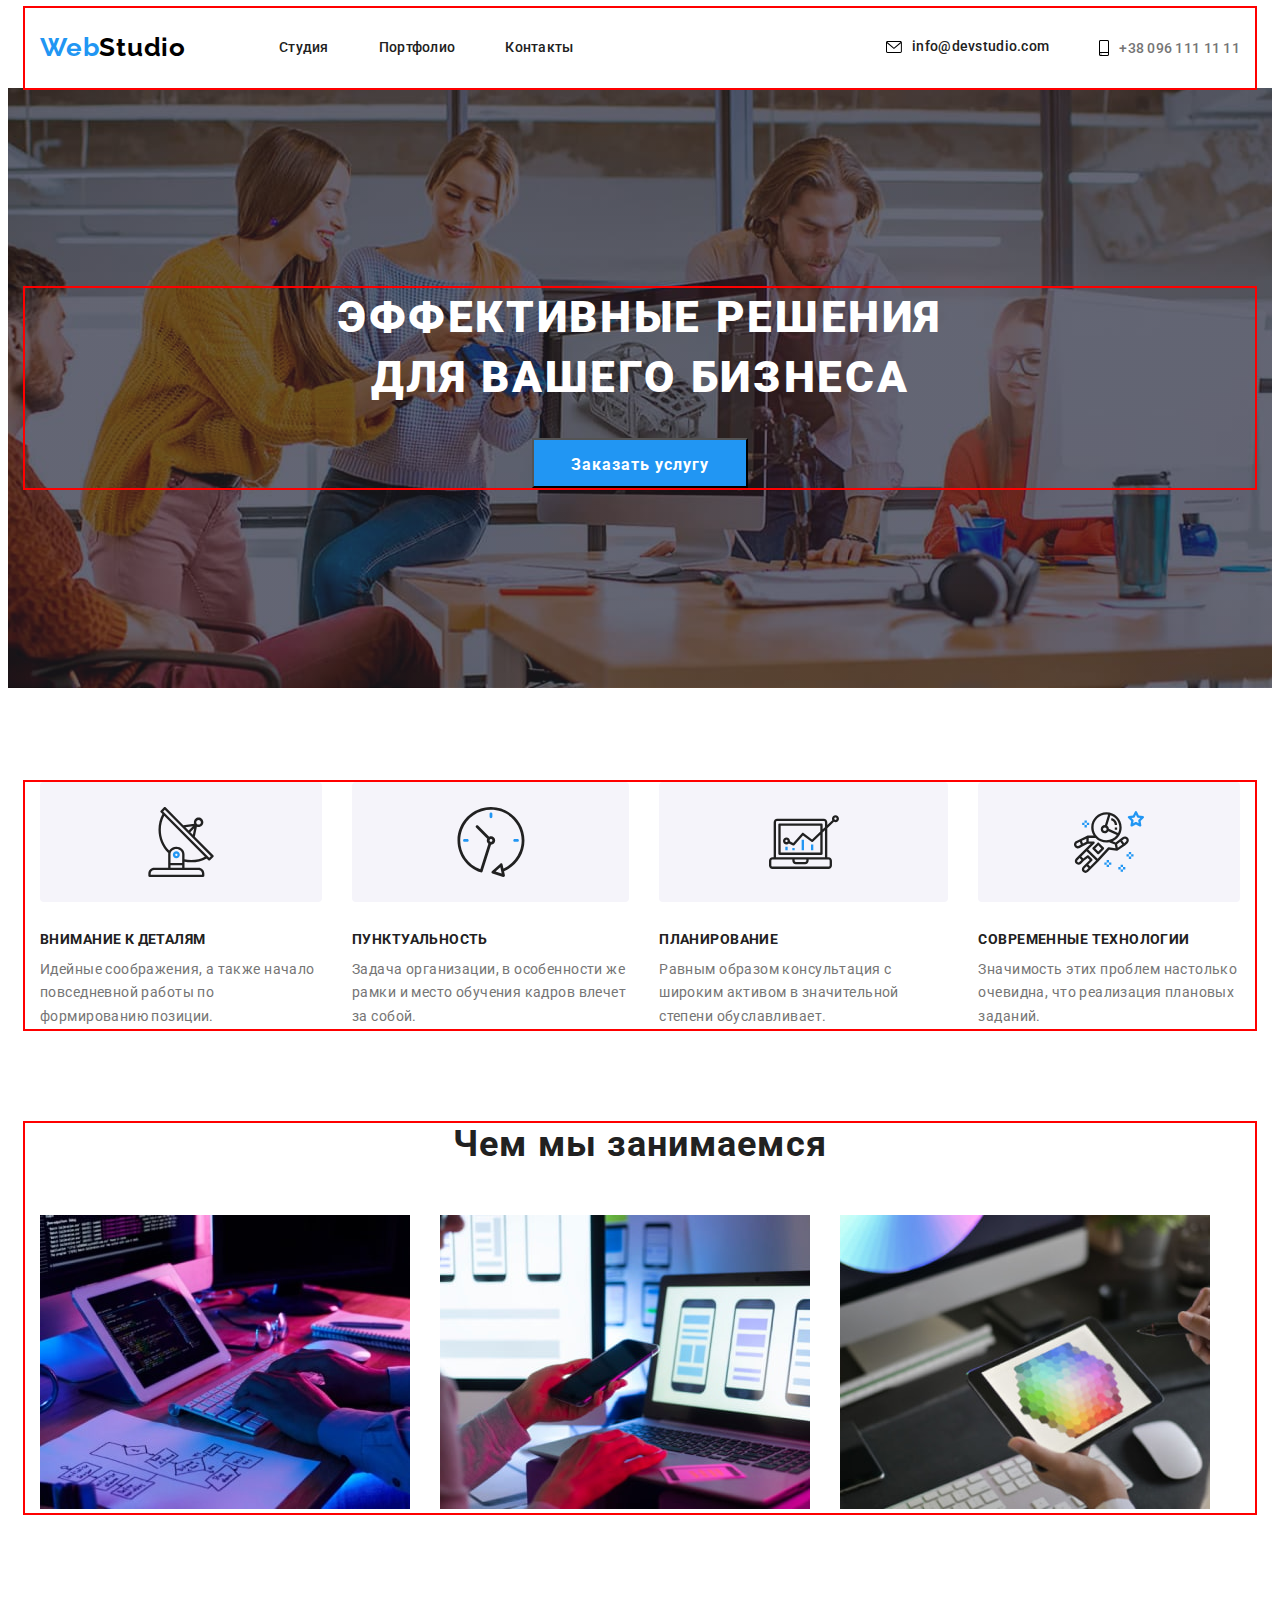
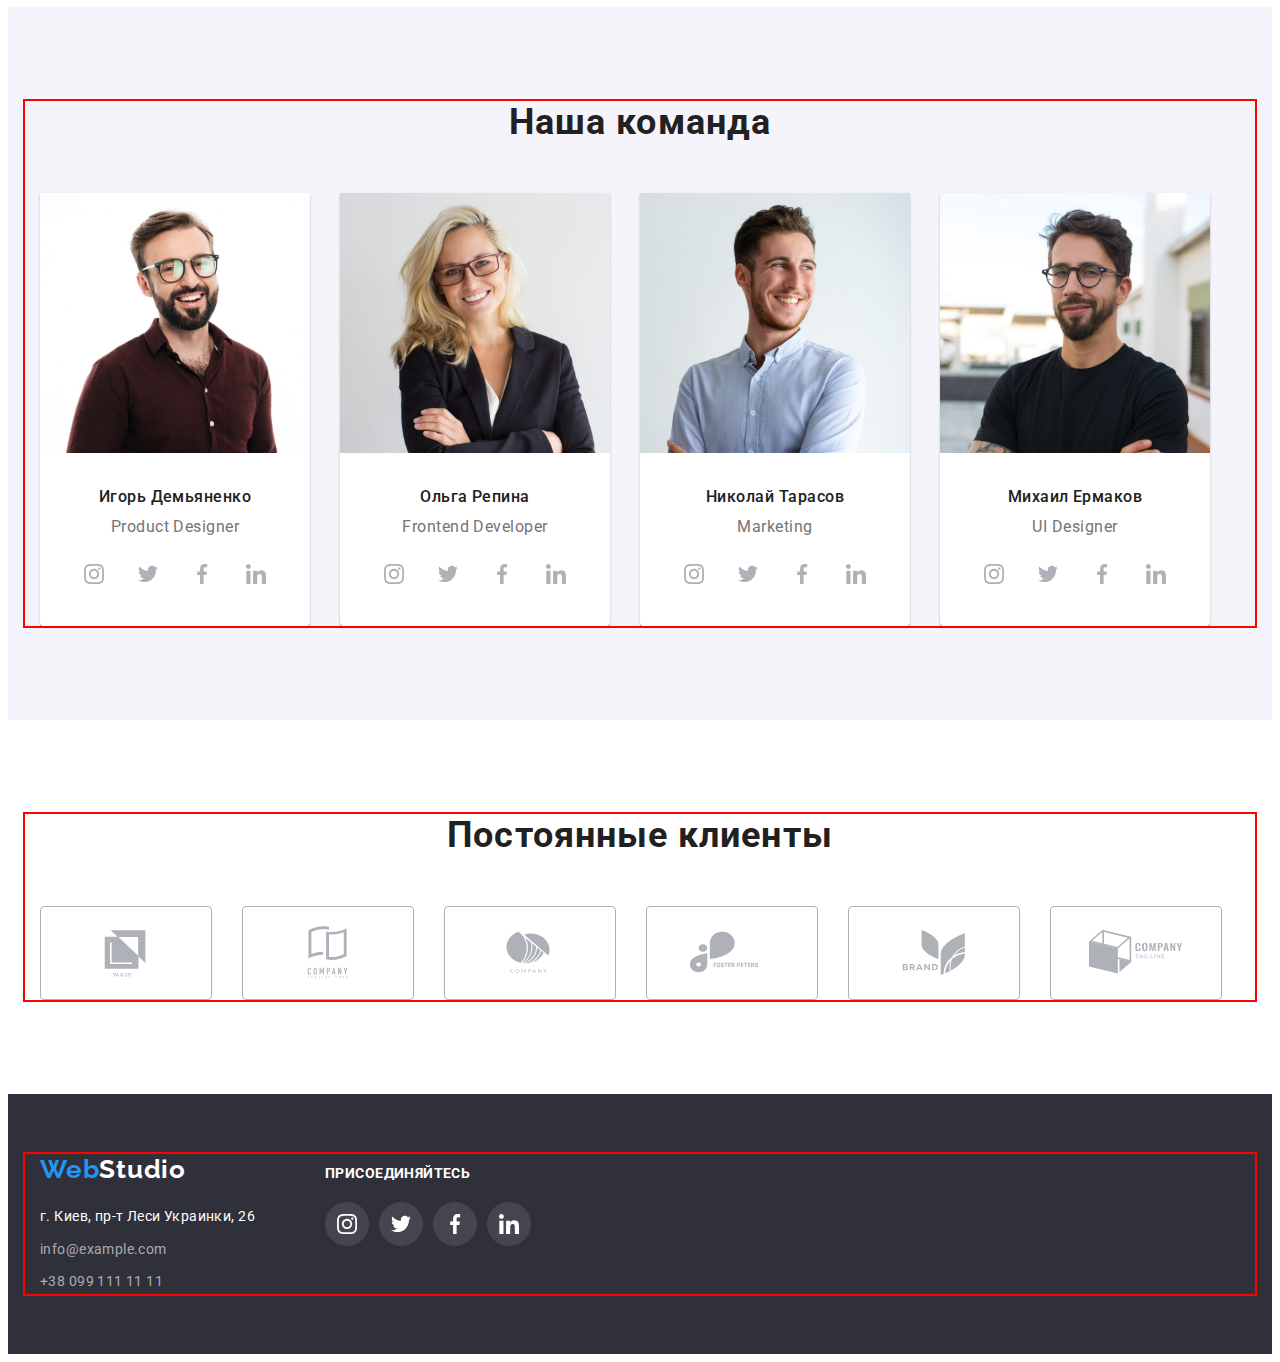
<file: index.html>
<!DOCTYPE html>
<html lang="ru">
  <head>
    <meta charset="UTF-8" />
    <meta http-equiv="X-UA-Compatible" content="IE=edge" />
    <meta name="viewport" content="width=device-width, initial-scale=1.0" />
    <title>Document</title>
    <link rel="preconnect" href="https://fonts.googleapis.com" />
    <link rel="preconnect" href="https://fonts.gstatic.com" crossorigin />
    <link
      href="https://fonts.googleapis.com/css2?family=Montserrat:wght@400;700&family=Raleway:wght@700&family=Roboto:wght@400;500;700;900&display=swap"
      rel="stylesheet"
    />
    <link
      rel="stylesheet"
      href="https://cdnjs.cloudflare.com/ajax/libs/modern-normalize/1.1.0/modern-normalize.min.css"
      integrity="sha512-wpPYUAdjBVSE4KJnH1VR1HeZfpl1ub8YT/NKx4PuQ5NmX2tKuGu6U/JRp5y+Y8XG2tV+wKQpNHVUX03MfMFn9Q=="
      crossorigin="anonymous"
      referrerpolicy="no-referrer"
    />

    <link rel="stylesheet" href="./css/styles.css" />
  </head>
  <body>
    <!--Header-->
    <header class="header">
      <div class="container">
        <a href="" lang="en" class="header-logo link">
          <span class="logo-web">Web</span
          ><span class="logo-studio">Studio</span>
        </a>
        <nav class="header-nav">
          <ul class="header-list list">
            <li class="header-item">
              <a href="" class="header-link link">Студия</a>
            </li>
            <li class="header-item">
              <a href="./portfolio.html " class="header-link link">Портфолио</a>
            </li>
            <li class="header-item">
              <a href="" class="header-link link">Контакты</a>
            </li>
          </ul>
        </nav>

        <ul class="header-list-contact list">
          <li class="header-item-mail">
            <a href="mailto:info@devstudio.com" class="header-link link">
              <svg class="header-icon" width="16" height="12">
                <use href="./img/icons.svg#icon-envelope"></use>
              </svg>
              info@devstudio.com
            </a>
          </li>
          <li class="header-item-tel">
            <a href="tel:+380961111111" class="header-tel header-link link">
              <svg class="header-icon" width="10" height="16">
                <use href="./img/icons.svg#icon-smartphone"></use>
              </svg>
              +38 096 111 11 11</a
            >
          </li>
        </ul>
      </div>
    </header>
    <main>
      <!--HERO-->
      <section class="hero">
        <div class="container">
          <div class="hero-content">
            <h1 class="hero-title">Эффективные решения для вашего бизнеса</h1>
            <button type="button" class="hero-btn">Заказать услугу</button>
          </div>
        </div>
      </section>
      <!--конкурентные примущества-->
      <section class="features section">
        <div class="container">
          <h2 class="visually-hidden">конкурентные примущества</h2>
          <ul class="features-list list">
            <li class="features-pre-title">
              <div class="features-benefits">
                <svg class="features-icon" width="70" height="70">
                  <use href="./img/icons.svg#icon-antenna"></use>
                </svg>
              </div>
              <h3 class="features-title">Внимание к деталям</h3>
              <p class="features-after-title">
                Идейные соображения, а также начало повседневной работы по
                формированию позиции.
              </p>
            </li>
            <li class="features-pre-title">
              <div class="features-benefits">
                <svg class="features-icon" width="70" height="70">
                  <use href="./img/icons.svg#icon-clock"></use>
                </svg>
              </div>
              <h3 class="features-title">Пунктуальность</h3>
              <p class="features-after-title">
                Задача организации, в особенности же рамки и место обучения
                кадров влечет за собой.
              </p>
            </li>
            <li class="features-pre-title">
              <div class="features-benefits">
                <svg class="features-icon" width="70" height="70">
                  <use href="./img/icons.svg#icon-diagram"></use>
                </svg>
              </div>
              <h3 class="features-title">Планирование</h3>
              <p class="features-after-title">
                Равным образом консультация с широким активом в значительной
                степени обуславливает.
              </p>
            </li>
            <li class="features-pre-title">
              <div class="features-benefits">
                <svg class="features-icon" width="70" height="70">
                  <use href="./img/icons.svg#icon-astronaut"></use>
                </svg>
              </div>
              <h3 class="features-title">Современные технологии</h3>
              <p class="features-after-title">
                Значимость этих проблем настолько очевидна, что реализация
                плановых заданий.
              </p>
            </li>
          </ul>
        </div>
      </section>
      <!-- примеры работ -->
      <section class="Work section-not">
        <div class="container">
          <h2 class="work-title">Чем мы занимаемся</h2>
          <ul class="work-list list">
            <li class="work-item">
              <img
                src="./img/Works-img-1.jpg"
                alt="виды-работ"
                width="370"
                height="294"
              />
            </li>
            <li class="work-item">
              <img
                src="./img/Works-img-2.jpg"
                alt="виды-работ"
                width="370"
                height="294"
              />
            </li>
            <li class="work-item">
              <img
                src="./img/Works-img-3.jpg"
                alt="виды-работ"
                width="370"
                height="294"
              />
            </li>
          </ul>
        </div>
      </section>
      <!-- команда работников -->
      <section class="team section">
        <div class="container">
          <h2 class="team--title">Наша команда</h2>
          <ul class="team-list list">
            <li class="tean-item">
              <img
                src="./img/workers-img-1.jpg"
                alt="работники"
                width="270"
                height="260"
              />
              <div class="team-wrap">
                <h3 class="team-title">Игорь Демьяненко</h3>
                <p lang="en" class="team-after-title">Product Designer</p>
                <ul class="team-soc list">
                  <li class="team-soc-item">
                    <a href="" class="team-soc-link link">
                      <svg class="team-soc-icon" width="20" height="20">
                        <use href="./img/icons.svg#icon-instagram"></use>
                      </svg>
                    </a>
                  </li>
                  <li class="team-soc-item">
                    <a href="" class="team-soc-link link">
                      <svg class="team-soc-icon" width="20" height="20">
                        <use href="./img/icons.svg#icon-twitter"></use>
                      </svg>
                    </a>
                  </li>
                  <li class="team-soc-item">
                    <a href="" class="team-soc-link link">
                      <svg class="team-soc-icon" width="20" height="20">
                        <use href="./img/icons.svg#icon-facebook"></use>
                      </svg>
                    </a>
                  </li>
                  <li class="team-soc-item">
                    <a href="" class="team-soc-link link">
                      <svg class="team-soc-icon" width="20" height="20">
                        <use href="./img/icons.svg#icon-linkedin"></use>
                      </svg>
                    </a>
                  </li>
                </ul>
              </div>
            </li>
            <li class="tean-item">
              <img
                src="./img/workers-img-2.jpg"
                alt="работники"
                width="270"
                height="260"
              />
              <div class="team-wrap">
                <h3 class="team-title">Ольга Репина</h3>
                <p lang="en" class="team-after-title">Frontend Developer</p>
                <ul class="team-soc list">
                  <li class="team-soc-item">
                    <a href="" class="team-soc-link link">
                      <svg class="team-soc-icon" width="20" height="20">
                        <use href="./img/icons.svg#icon-instagram"></use>
                      </svg>
                    </a>
                  </li>
                  <li class="team-soc-item">
                    <a href="" class="team-soc-link link">
                      <svg class="team-soc-icon" width="20" height="20">
                        <use href="./img/icons.svg#icon-twitter"></use>
                      </svg>
                    </a>
                  </li>
                  <li class="team-soc-item">
                    <a href="" class="team-soc-link link">
                      <svg class="team-soc-icon" width="20" height="20">
                        <use href="./img/icons.svg#icon-facebook"></use>
                      </svg>
                    </a>
                  </li>
                  <li class="team-soc-item">
                    <a href="" class="team-soc-link link">
                      <svg class="team-soc-icon" width="20" height="20">
                        <use href="./img/icons.svg#icon-linkedin"></use>
                      </svg>
                    </a>
                  </li>
                </ul>
              </div>
            </li>
            <li class="tean-item">
              <img
                src="./img/workers-img-3.jpg"
                alt="работники"
                width="270"
                height="260"
              />
              <div class="team-wrap">
                <h3 class="team-title">Николай Тарасов</h3>
                <p lang="en" class="team-after-title">Marketing</p>
                <ul class="team-soc list">
                  <li class="team-soc-item">
                    <a href="" class="team-soc-link link">
                      <svg class="team-soc-icon" width="20" height="20">
                        <use href="./img/icons.svg#icon-instagram"></use>
                      </svg>
                    </a>
                  </li>
                  <li class="team-soc-item">
                    <a href="" class="team-soc-link link">
                      <svg class="team-soc-icon" width="20" height="20">
                        <use href="./img/icons.svg#icon-twitter"></use>
                      </svg>
                    </a>
                  </li>
                  <li class="team-soc-item">
                    <a href="" class="team-soc-link link">
                      <svg class="team-soc-icon" width="20" height="20">
                        <use href="./img/icons.svg#icon-facebook"></use>
                      </svg>
                    </a>
                  </li>
                  <li class="team-soc-item">
                    <a href="" class="team-soc-link link">
                      <svg class="team-soc-icon" width="20" height="20">
                        <use href="./img/icons.svg#icon-linkedin"></use>
                      </svg>
                    </a>
                  </li>
                </ul>
              </div>
            </li>
            <li class="tean-item">
              <img
                src="./img/workers-img-4.jpg"
                alt="работники"
                width="270"
                height="260"
              />
              <div class="team-wrap">
                <h3 class="team-title">Михаил Ермаков</h3>
                <p lang="en" class="team-after-title">UI Designer</p>
                <ul class="team-soc list">
                  <li class="team-soc-item">
                    <a href="" class="team-soc-link link">
                      <svg class="team-soc-icon" width="20" height="20">
                        <use href="./img/icons.svg#icon-instagram"></use>
                      </svg>
                    </a>
                  </li>
                  <li class="team-soc-item">
                    <a href="" class="team-soc-link link">
                      <svg class="team-soc-icon" width="20" height="20">
                        <use href="./img/icons.svg#icon-twitter"></use>
                      </svg>
                    </a>
                  </li>
                  <li class="team-soc-item">
                    <a href="" class="team-soc-link link">
                      <svg class="team-soc-icon" width="20" height="20">
                        <use href="./img/icons.svg#icon-facebook"></use>
                      </svg>
                    </a>
                  </li>
                  <li class="team-soc-item">
                    <a href="" class="team-soc-link link">
                      <svg class="team-soc-icon" width="20" height="20">
                        <use href="./img/icons.svg#icon-linkedin"></use>
                      </svg>
                    </a>
                  </li>
                </ul>
              </div>
            </li>
          </ul>
        </div>
      </section>
      <!-- Постоянные клиенты -->
      <section class="clients section">
        <div class="container">
          <h2 class="section-title">Постоянные клиенты</h2>
          <ul class="clients-list list">
            <li class="clients-item">
              <a href="" class="clients-link link">
                <svg class="clients-icon" width="106" height="60">
                  <use href="./img/icons.svg#icon-Logo1"></use>
                </svg>
              </a>
            </li>
            <li class="clients-item">
              <a href="" class="clients-link link">
                <svg class="clients-icon" width="106" height="60">
                  <use href="./img/icons.svg#icon-Logo2"></use>
                </svg>
              </a>
            </li>
            <li class="clients-item">
              <a href="" class="clients-link link">
                <svg class="clients-icon" width="106" height="60">
                  <use href="./img/icons.svg#icon-Logo3"></use>
                </svg>
              </a>
            </li>
            <li class="clients-item">
              <a href="" class="clients-link link">
                <svg class="clients-icon" width="106" height="60">
                  <use href="./img/icons.svg#icon-Logo4"></use>
                </svg>
              </a>
            </li>
            <li class="clients-item">
              <a href="" class="clients-link link">
                <svg class="clients-icon" width="106" height="60">
                  <use href="./img/icons.svg#icon-Logo5"></use>
                </svg>
              </a>
            </li>
            <li class="clients-item">
              <a href="" class="clients-link link">
                <svg class="clients-icon" width="106" height="60">
                  <use href="./img/icons.svg#icon-Logo6"></use>
                </svg>
              </a>
            </li>
          </ul>
        </div>
      </section>
    </main>
    <!-- footer -->
    <footer class="footer">
      <div class="container">
        <div class="footer-logo-address">
          <a href="" lang="en" class="footer-logo link">
            <span class="logo-web">Web</span
            ><span class="footer-logo-studio">Studio</span></a
          >
          <div class="address-footer">
            <address>
              <ul class="footer-list list">
                <li class="footer-item">
                  <a
                    href="https://goo.gl/maps/qvXxVnN7LqY2DfTUA"
                    target="_blank"
                    rel="noopener noreferrer nofollow"
                    class="footer-adress link header-link"
                    >г. Киев, пр-т Леси Украинки, 26</a
                  >
                </li>
                <li class="footer-item">
                  <a
                    href="mailto:info@example.com"
                    class="footer-link link header-link"
                    >info@example.com</a
                  >
                </li>
                <li class="footer-item">
                  <a
                    href="tel:+380991111111"
                    class="footer-tel link header-link"
                    >+38 099 111 11 11</a
                  >
                </li>
              </ul>
            </address>
          </div>
        </div>
        <div class="join-footer">
          <h3 class="join-footer-title">Присоединяйтесь</h3>
          <ul class="join-footer-list">
            <li class="join-footer-item">
              <a href="" class="join-footer-link link">
                <svg class="join-footer-icon" width="20" height="20">
                  <use href="./img/icons.svg#icon-instagram"></use>
                </svg>
              </a>
            </li>
            <li class="join-footer-item">
              <a href="" class="join-footer-link link">
                <svg class="join-footer-icon" width="20" height="20">
                  <use href="./img/icons.svg#icon-twitter"></use>
                </svg>
              </a>
            </li>
            <li class="join-footer-item">
              <a href="" class="join-footer-link link">
                <svg class="join-footer-icon" width="20" height="20">
                  <use href="./img/icons.svg#icon-facebook"></use>
                </svg>
              </a>
            </li>
            <li class="join-footer-item">
              <a href="" class="join-footer-link link">
                <svg class="join-footer-icon" width="20" height="20">
                  <use href="./img/icons.svg#icon-linkedin"></use>
                </svg>
              </a>
            </li>
          </ul>
        </div>
      </div>
    </footer>
  </body>
</html>
</file>
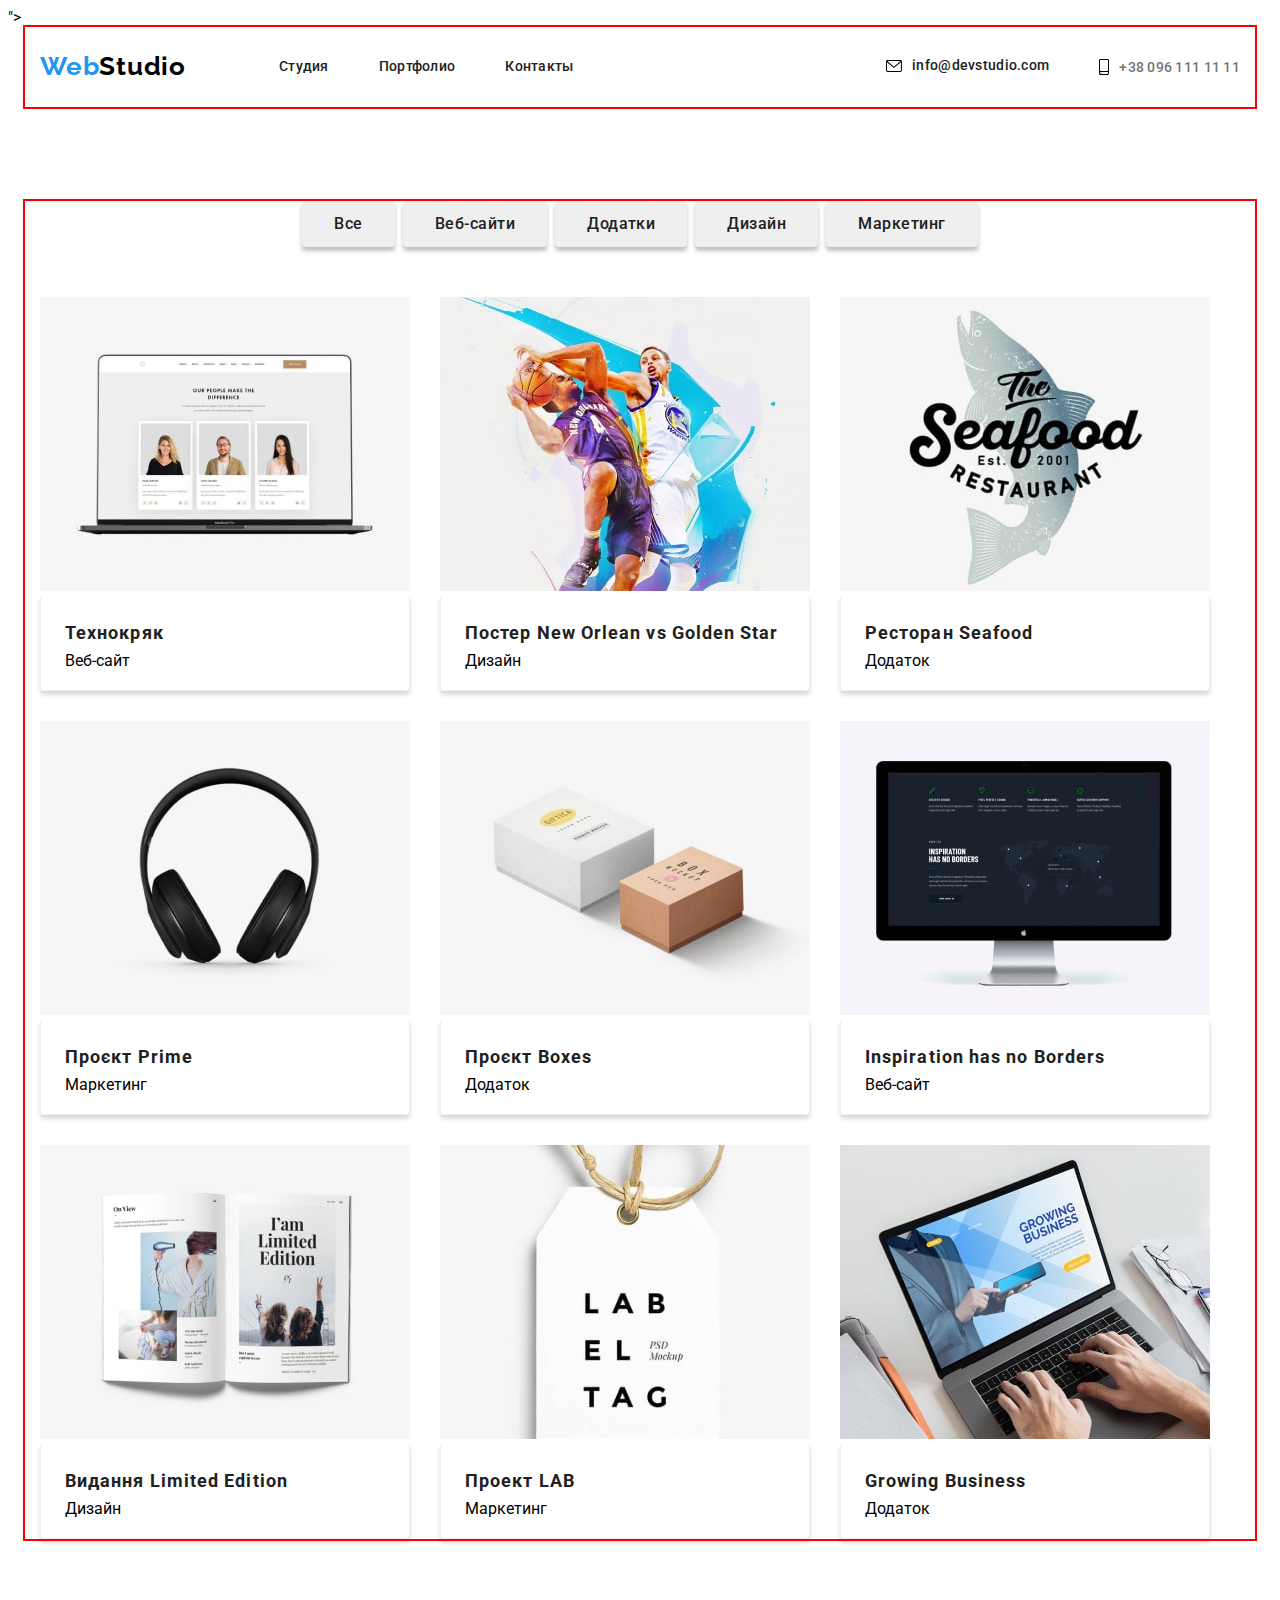
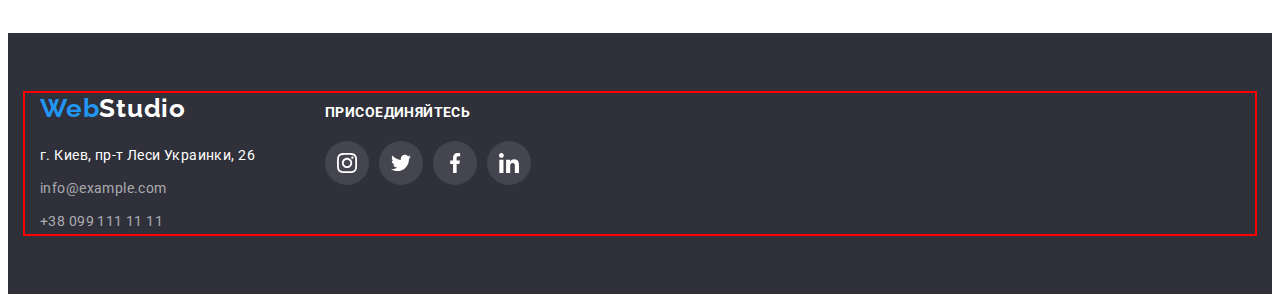
<file: portfolio.html>
<!DOCTYPE html>
<html lang="ru">
  <head>
    <meta charset="UTF-8" />
    <meta http-equiv="X-UA-Compatible" content="IE=edge" />
    <meta name="viewport" content="width=device-width, initial-scale=1.0" />
    <title>Document</title>
    <link rel="preconnect" href="https://fonts.googleapis.com" />
    <link rel="preconnect" href="https://fonts.gstatic.com" crossorigin />
    <link
      href="https://fonts.googleapis.com/css2?family=Montserrat:wght@400;700&family=Raleway:wght@700&family=Roboto:wght@400;500;700;900&display=swap"
      rel="stylesheet"
    />
    <link
      rel="stylesheet"
      href="https://cdnjs.cloudflare.com/ajax/libs/modern-normalize/1.1.0/modern-normalize.min.css"
      integrity="sha512-wpPYUAdjBVSE4KJnH1VR1HeZfpl1ub8YT/NKx4PuQ5NmX2tKuGu6U/JRp5y+Y8XG2tV+wKQpNHVUX03MfMFn9Q=="
      crossorigin="anonymous"
      referrerpolicy="no-referrer"
    />
    ">
    <link rel="stylesheet" href="./css/styles.css" />
  </head>
  <body>
    <!--Header-->
    <header class="header">
      <div class="container">
        <a href="" lang="en" class="header-logo link">
          <span class="logo-web">Web</span
          ><span class="logo-studio">Studio</span>
        </a>
        <nav class="header-nav">
          <ul class="header-list list">
            <li class="header-item">
              <a href="" class="header-link link">Студия</a>
            </li>
            <li class="header-item">
              <a href="./portfolio.html " class="header-link link">Портфолио</a>
            </li>
            <li class="header-item">
              <a href="" class="header-link link">Контакты</a>
            </li>
          </ul>
        </nav>

        <ul class="header-list-contact list">
          <li class="header-item-mail">
            <a href="mailto:info@devstudio.com" class="header-link link">
              <svg class="header-icon" width="16" height="12">
                <use href="./img/icons.svg#icon-envelope"></use>
              </svg>
              info@devstudio.com
            </a>
          </li>
          <li class="header-item-tel">
            <a href="tel:+380961111111" class="header-tel header-link link">
              <svg class="header-icon" width="10" height="16">
                <use href="./img/icons.svg#icon-smartphone"></use>
              </svg>
              +38 096 111 11 11</a
            >
          </li>
        </ul>
      </div>
    </header>
    <main>
      <!--Портфолио-->
      <section class="portfolio section">
        <div class="container">
          <h2 class="visually-hidden">портфолио</h2>

          <ul class="portfolio-list buttons list">
            <li class="portfolio-item-btn">
              <button type="button" class="portfolio-btn">Все</button>
            </li>
            <li class="portfolio-item-btn">
              <button type="button" class="portfolio-btn">Веб-сайти</button>
            </li>
            <li class="portfolio-item-btn">
              <button type="button" class="portfolio-btn">Додатки</button>
            </li>
            <li class="portfolio-item-btn">
              <button type="button" class="portfolio-btn">Дизайн</button>
            </li>
            <li class="portfolio-item-btn">
              <button type="button" class="portfolio-btn">Маркетинг</button>
            </li>
          </ul>

          <!--Картинки  -->
          <ul class="portfolio-list picture list">
            <li class="portfolio-item pictures">
              <img
                src="./img/portfolio-img-1.jpg"
                alt="работники"
                width="370"
                height="294"
              />
              <div class="portfolio-work">
                <h2 class="portfolio-title">Технокряк</h2>
                <p class="portfolio-after-title">Веб-сайт</p>
              </div>
            </li>
            <li class="portfolio-item pictures">
              <img
                src="./img/portfolio-img-2.jpg"
                alt="работники"
                width="370"
                height="294"
              />
              <div class="portfolio-work">
                <h2 class="portfolio-title">
                  Постер <span lang="en">New Orlean vs Golden Star</span>
                </h2>
                <p class="portfolio-after-title">Дизайн</p>
              </div>
            </li>

            <li class="portfolio-item pictures">
              <img
                src="./img/portfolio-img-3.jpg"
                alt="работники"
                width="370"
                height="294"
              />
              <div class="portfolio-work">
                <h2 class="portfolio-title">
                  Ресторан <span lang="en">Seafood</span>
                </h2>
                <p class="portfolio-after-title">Додаток</p>
              </div>
            </li>
            <li class="portfolio-item pictures">
              <img
                src="./img/portfolio-img-4.jpg"
                alt="работники"
                width="370"
                height="294"
              />
              <div class="portfolio-work">
                <h2 class="portfolio-title">
                  Проєкт <span lang="en">Prime</span>
                </h2>
                <p class="portfolio-after-title">Маркетинг</p>
              </div>
            </li>
            <li class="portfolio-item pictures">
              <img
                src="./img/portfolio-img-5.jpg"
                alt="работники"
                width="370"
                height="294"
              />
              <div class="portfolio-work">
                <h2 class="portfolio-title">
                  Проєкт <span lang="en">Boxes</span>
                </h2>
                <p class="portfolio-after-title">Додаток</p>
              </div>
            </li>
            <li class="portfolio-item pictures">
              <img
                src="./img/portfolio-img-6.jpg"
                alt="работники"
                width="370"
                height="294"
              />
              <div class="portfolio-work">
                <h2 class="portfolio-title" lang="en">
                  Inspiration has no Borders
                </h2>
                <p class="portfolio-after-title">Веб-сайт</p>
              </div>
            </li>

            <li class="portfolio-item pictures">
              <img
                src="./img/portfolio-img-7.jpg"
                alt="работники"
                width="370"
                height="294"
              />
              <div class="portfolio-work">
                <h2 class="portfolio-title">
                  Видання <span lang="en">Limited Edition</span>
                </h2>
                <p class="portfolio-after-title">Дизайн</p>
              </div>
            </li>
            <li class="portfolio-item pictures">
              <img
                src="./img/portfolio-img-8.jpg"
                alt="работники"
                width="370"
                height="294"
              />
              <div class="portfolio-work">
                <h2 class="portfolio-title">
                  Проект <span lang="en">LAB</span>
                </h2>
                <p class="portfolio-after-title">Маркетинг</p>
              </div>
            </li>
            <li class="portfolio-item pictures">
              <img
                src="./img/portfolio-img-9.jpg"
                alt="работники"
                width="370"
                height="294"
              />
              <div class="portfolio-work">
                <h2 class="portfolio-title" lang="en">Growing Business</h2>
                <p class="portfolio-after-title">Додаток</p>
              </div>
            </li>
          </ul>
        </div>
      </section>
    </main>
    <!-- footer -->
    <footer class="footer">
      <div class="container">
        <div class="footer-logo-address">
          <a href="" lang="en" class="footer-logo link">
            <span class="logo-web">Web</span
            ><span class="footer-logo-studio">Studio</span></a
          >
          <div class="address-footer">
            <address>
              <ul class="footer-list list">
                <li class="footer-item">
                  <a
                    href="https://goo.gl/maps/qvXxVnN7LqY2DfTUA"
                    target="_blank"
                    rel="noopener noreferrer nofollow"
                    class="footer-adress link header-link"
                    >г. Киев, пр-т Леси Украинки, 26</a
                  >
                </li>
                <li class="footer-item">
                  <a
                    href="mailto:info@example.com"
                    class="footer-link link header-link"
                    >info@example.com</a
                  >
                </li>
                <li class="footer-item">
                  <a
                    href="tel:+380991111111"
                    class="footer-tel link header-link"
                    >+38 099 111 11 11</a
                  >
                </li>
              </ul>
            </address>
          </div>
        </div>
        <div class="join-footer">
          <h3 class="join-footer-title">Присоединяйтесь</h3>
          <ul class="join-footer-list">
            <li class="join-footer-item">
              <a href="" class="join-footer-link link">
                <svg class="join-footer-icon" width="20" height="20">
                  <use href="./img/icons.svg#icon-instagram"></use>
                </svg>
              </a>
            </li>
            <li class="join-footer-item">
              <a href="" class="join-footer-link link">
                <svg class="join-footer-icon" width="20" height="20">
                  <use href="./img/icons.svg#icon-twitter"></use>
                </svg>
              </a>
            </li>
            <li class="join-footer-item">
              <a href="" class="join-footer-link link">
                <svg class="join-footer-icon" width="20" height="20">
                  <use href="./img/icons.svg#icon-facebook"></use>
                </svg>
              </a>
            </li>
            <li class="join-footer-item">
              <a href="" class="join-footer-link link">
                <svg class="join-footer-icon" width="20" height="20">
                  <use href="./img/icons.svg#icon-linkedin"></use>
                </svg>
              </a>
            </li>
          </ul>
        </div>
      </div>
    </footer>
  </body>
</html>
</file>
<file: css/styles.css>
:root {
  --main-title-color: #212121;
  --main-after-title-color: #757575;
  --main-hero-background-color: #2f303a;
}

html {
  box-sizing: border-box;
}
p,
h1,
h2,
h3,
h4,
h5,
h6 {
  margin: 0;
}
ul {
  margin: 0;
  padding-left: 0;
}

button {
  cursor: pointer;
}
address {
  font-style: normal;
}

body {
  font-family: "Roboto", sans-serif;
}
.container {
  width: 1200px;
  padding-left: 15px;
  padding-right: 15px;
  margin-left: auto;
  margin-right: auto;
  outline: 2px solid red;
}

/* -----------HEADER---------- */

.header .container {
  display: flex;
  align-items: center;
}

.header {
  background-color: #ffffff;
}
.header-logo {
  font-family: "Raleway";
  font-weight: 700;
  font-size: 26px;
  line-height: 1.19;
  letter-spacing: 0.03em;
  padding-top: 24px;
  padding-bottom: 25px;
  margin-right: 93px;
}

.logo-studio {
  color: #000000;
}
.logo-web {
  color: #2196f3;
}
.list {
  list-style: none;
}

.header-list {
  display: flex;
}
.link {
  text-decoration: none;
}

.header-list-contact {
  display: flex;
  margin-left: auto;
}
.header-link {
  display: flex;
  align-items: center;
  font-weight: 500;
  font-size: 14px;
  line-height: 1.14;
  letter-spacing: 0.02em;
  color: #212121;
}
.header-item:not(:last-child) {
  margin-right: 50px;
}

.header-tel {
  font-weight: 500;
  font-size: 14px;
  line-height: 1.33;
  letter-spacing: 0.02em;
  color: #757575;
}

.header-item-tel {
  margin-left: 50px;
}
.header-link:hover {
  color: #2196f3;
  fill: #2196f3;
}

.header-icon {
  margin-right: 10px;
}
/* -----------HERO---------- */
.hero {
  padding: 200px 0;
  max-width: 1600px;
  margin: 0 auto;
  text-align: center;
  background-repeat: no-repeat;
  background-position: center;
  background-color: grey;
  background-image: linear-gradient(
      rgba(47, 48, 58, 0.4),
      rgba(47, 48, 58, 0.4)
    ),
    url(../img/Img\ hero.jpg);
}

.hero,
footer {
  background-color: var(--main-hero-background-color);
}
.visually-hidden {
  position: absolute;
  width: 1px;
  height: 1px;
  margin: -1px;
  border: 0;
  padding: 0;
  white-space: nowrap;
  clip-path: inset(100%);
  clip: rect(0 0 0 0);
  overflow: hidden;
}

.hero-title {
  margin: 0 auto;
  font-weight: 900;
  font-size: 44px;
  line-height: 1.36;
  text-align: center;
  letter-spacing: 0.06em;
  text-transform: uppercase;
  color: #ffffff;
  margin-bottom: 30px;
  max-width: 696px;
}

.hero-btn {
  font-weight: 700;
  font-size: 16px;
  line-height: 1.87;
  letter-spacing: 0.06em;
  color: #ffffff;
  background-color: #2196f3;
  min-width: 216px;
  height: 50px;
}
button {
  display: inline-block;
  font-family: inherit;
  padding: 10px 32px;
}

/* ----конкурентные примущества -----*/
.features-benefits {
  background-color: #f5f4fa;
  margin-bottom: 30px;
  border-radius: 4px;
  height: 120px;
  justify-content: center;
  align-items: center;
  display: flex;
  fill: #afb1b8;
}

.features-list {
  display: flex;
  gap: 30px;
}

.features-after-title {
  font-size: 14px;
  line-height: 1.71;
  letter-spacing: 0.03em;
  color: var(--main-after-title-color);
}

.features-title {
  font-weight: 700;
  font-size: 14px;
  line-height: 1.14;
  letter-spacing: 0.03em;
  text-transform: uppercase;
  color: var(--main-title-color);
  margin-bottom: 10px;
}

/* ----примеры работ---- */

.work-title {
  font-weight: 700;
  font-size: 36px;
  line-height: 1.17;
  text-align: center;
  letter-spacing: 0.03em;
  margin-bottom: 50px;
  color: var(--main-title-color);
}
.work-list {
  display: flex;
  gap: 30px;
}
/* -----команда работников----- */
.team {
  background-color: #f5f4fa;
}
.tean-item {
  width: calc((100%-90px) / 4);
  background-color: #ffffff;
  box-shadow: 0px 1px 3px rgba(0, 0, 0, 0.12), 0px 1px 1px rgba(0, 0, 0, 0.14),
    0px 2px 1px rgba(0, 0, 0, 0.2);
  border-radius: 0px 0px 4px 4px;
}
.team-list {
  display: flex;
  gap: 30px;
}
.team--title {
  font-weight: 700;
  font-size: 36px;
  line-height: 1, 17;
  text-align: center;
  letter-spacing: 0.03em;
  margin-bottom: 50px;
  color: var(--main-title-color);
}

.team-title {
  font-weight: 500;
  font-size: 16px;
  line-height: 1.19;
  text-align: center;
  letter-spacing: 0.03em;
  margin-bottom: 10px;
  color: var(--main-title-color);
}
.team-after-title {
  line-height: 1.19;
  text-align: center;
  letter-spacing: 0.03em;
  color: var(--main-after-title-color);
  margin-bottom: 16px;
}
.team-wrap {
  padding-top: 30px;
  padding-bottom: 30px;
}

.team-soc-link {
  width: 100%;
  height: 100%;
  border-radius: 50%;
  display: flex;
  align-items: center;
  justify-content: center;
}
.team-soc-link:hover,
.team-soc-link:focus {
  background-color: #2196f3;
}

.team-soc-link:hover .team-soc-icon,
.team-soc-link:focus .team-soc-icon {
  fill: #ffffff;
}

.team-soc {
  display: flex;
  justify-content: center;
  gap: 10px;
}
.team-soc-icon {
  fill: #afb1b8;
}
.team-soc-item {
  width: 44px;
  height: 44px;
}
/* ------Постоянные клиенты------- */
.clients-list {
  display: flex;
  gap: 30px;
}
.clients-link:hover,
.clients-link:focus {
  fill: #2196f3;
  border-color: #2196f3;
}
.section-title {
  font-weight: 700;
  font-size: 36px;
  line-height: 1.17;
  text-align: center;
  letter-spacing: 0.03em;
  color: var(--main-title-color);
  margin-bottom: 50px;
}

.clients-link {
  border: 1px solid #afb1b8;
  border-radius: 4px;
  width: 170px;
  height: 92px;
  justify-content: center;
  align-items: center;
  display: flex;
  fill: #afb1b8;
}
.clients-link:last-child {
  margin-right: 0;
}
/* ----footer---- */
.footer .container {
  display: flex;
  align-items: baseline;
  gap: 70px;
}

.footer-adress {
  font-style: normal;
  font-weight: 400;
  font-size: 14px;
  line-height: 1.71;
  letter-spacing: 0.03em;
  color: #ffffff;
  display: inline-block;
}
.footer-link,
.footer-tel {
  font-style: normal;
  font-weight: 400;
  font-size: 14px;
  line-height: 1.71;
  letter-spacing: 0.03em;
  color: rgba(255, 255, 255, 0.6);
  display: inline-block;
}

.footer-item:not(:last-child) {
  margin-bottom: 9px;
}
.join-footer-item .footer-tel {
  font-family: "Roboto";
  font-style: normal;
  font-weight: 400;
  font-size: 14px;
  line-height: 1.71;
  letter-spacing: 0.03em;
  color: rgba(255, 255, 255, 0.6);
  display: inline-block;
}
.footer-logo {
  font-weight: 700;
  font-size: 26px;
  line-height: 1.19;
  letter-spacing: 0.03em;
}
.footer-logo-studio {
  color: #ffffff;
}

.footer {
  padding-top: 60px;
  padding-bottom: 60px;
  display: flex;
}
.footer-logo {
  margin-bottom: 20px;
  display: inline-block;
  font-family: "Raleway";
}
.join-footer-list {
  display: flex;
  gap: 10px;
  list-style: none;
}
.join-footer-link {
  width: 44px;
  height: 44px;
  border-radius: 50%;
  background-color: rgba(255, 255, 255, 0.1);
  display: flex;
  align-items: center;
  justify-content: center;
}
.join-footer-icon {
  fill: #ffffff;
}
.join-footer-link:hover {
  background-color: #2196f3;
}
.join-footer-title {
  font-weight: 700;
  font-size: 14px;
  line-height: 1.14;
  letter-spacing: 0.03em;
  text-transform: uppercase;
  margin-bottom: 20px;
  color: #ffffff;
}
.join-footer-item {
}
/* -----Портфолио------ */

.portfolio-btn {
  font-weight: 500;
  font-size: 16px;
  line-height: 1.62;
  text-align: center;
  letter-spacing: 0.03em;
  color: #212121;
  border: none;
  box-shadow: 0px 4px 4px rgba(0, 0, 0, 0.25);
  border-radius: 4px;
}

.portfolio-item-btn:not(:last-child) {
  margin-right: 8px;
}

.buttons {
  display: flex;
  justify-content: center;
  margin-bottom: 50px;
}
.portfolio-list {
  display: flex;
  flex-wrap: wrap;
}

/* -----картинки----- */

.portfolio-title {
  font-weight: 700;
  font-size: 18px;
  line-height: 2;
  letter-spacing: 0.06em;
  color: var(--main-title-color);
}
.picture {
  gap: 30px;
}
.pictures {
  flex-basis: calc(100% / 3 - 30px);
}
.portfolio-work {
  padding-top: 20px;
  padding-right: 24px;
  padding-bottom: 20px;
  padding-left: 24px;
  border: 1px solid #eeeeee;
  border-top: none;
  box-shadow: 0px 4px 4px rgba(0, 0, 0, 0.15);
  border-radius: 4px;
}

#EEEEEE .portfolio-after-title {
  font-weight: 400;
  font-size: 16px;
  line-height: 30px;
  letter-spacing: 0.03em;
  color: var(--main-after-title-color);
}
.portfolio-btn:hover {
  color: #ffffff;
}

.section {
  padding-top: 94px;
  padding-bottom: 94px;
}
.section-not {
  padding-bottom: 94px;
}
</file>
